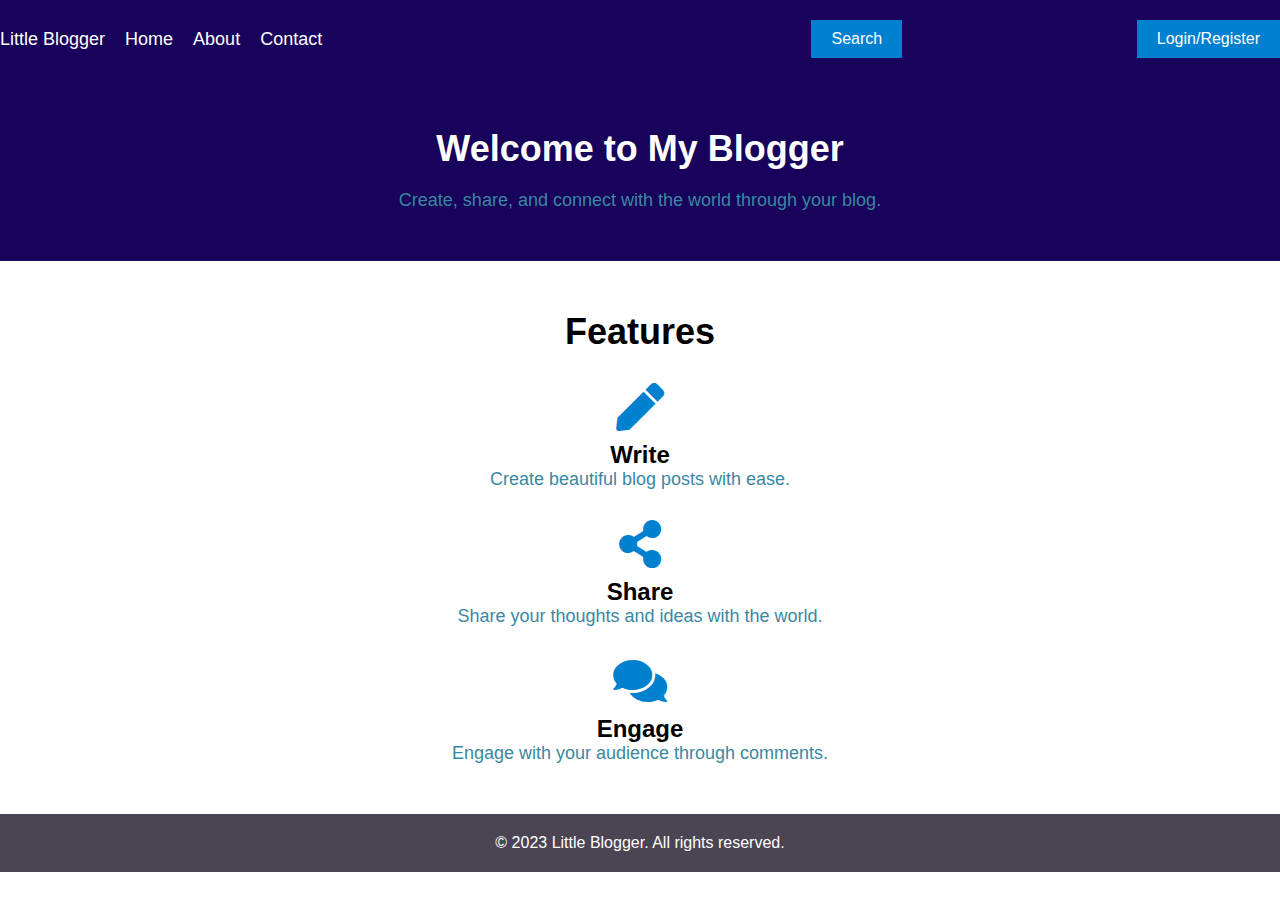
<file: index.html>
<!DOCTYPE html>
<html lang="en">
<head>
    <meta charset="UTF-8">
    <meta name="viewport" content="width=device-width, initial-scale=1.0">
    <title>Little Blogger</title>
    <link rel="stylesheet" href="style.css">
    <!-- Font Awesome for icons -->
    <link rel="stylesheet" href="https://cdnjs.cloudflare.com/ajax/libs/font-awesome/5.15.4/css/all.min.css">
</head>
<body>
    <header class="header">
        <!-- Inside the header section -->
        <div class="header__actions">
            <div class="header__links">
                <ul>
                    <li><a href="#">Little Blogger</a></li>
                    <li><a href="#">Home</a></li>
                    <li><a href="#">About</a></li>
                    <li><a href="#">Contact</a></li>
                </ul>
            </div>
            <button class="btn">Search</button>
            <button id="loginRegisterButton" class="btn">Login/Register</button>
        </div>
    </header>

    <main class="main">
        <section class="hero">
            <div class="container">
                <h2>Welcome to My Blogger</h2>
                <p>Create, share, and connect with the world through your blog.</p>
            </div>
        </section>

        <section class="features">
            <div class="container">
                <h2>Features</h2>
                <div class="feature">
                    <i class="fas fa-pen"></i>
                    <h3>Write</h3>
                    <p>Create beautiful blog posts with ease.</p>
                </div>
                <div class="feature">
                    <i class="fas fa-share-alt"></i>
                    <h3>Share</h3>
                    <p>Share your thoughts and ideas with the world.</p>
                </div>
                <div class="feature">
                    <i class="fas fa-comments"></i>
                    <h3>Engage</h3>
                    <p>Engage with your audience through comments.</p>
                </div>
            </div>
        </section>
    </main>

    <footer class="footer">
        <div class="container">
            <p>&copy; 2023 Little Blogger. All rights reserved.</p>
        </div>
    </footer>

    <!-- Login/Register Form Container -->
    <div id="loginRegisterFormContainer" class="form-container"></div>

    <!-- JavaScript for toggling form visibility and fetching form HTML -->
    <script>
        document.addEventListener('DOMContentLoaded', function() {
            const loginRegisterButton = document.getElementById('loginRegisterButton');
            const formContainer = document.getElementById('loginRegisterFormContainer');

            loginRegisterButton.addEventListener('click', function() {
                // Toggle form visibility
                formContainer.style.display = (formContainer.style.display === 'none' || formContainer.style.display === '') ? 'block' : 'none';

                // Fetch and inject login/register form HTML
                fetch('login_reg.html')
                    .then(response => response.text())
                    .then(html => {
                        formContainer.innerHTML = html;
                    });
            });
        });
        document.addEventListener('DOMContentLoaded', function() {
    const formContainer = document.getElementById('loginRegisterFormContainer');

    document.addEventListener('click', function(e) {
        if (e.target.id === 'registerLink') {
            e.preventDefault(); // Prevent the default link action
            fetch('register form.html') // Fetch the registration form
                .then(response => response.text())
                .then(html => {
                    formContainer.innerHTML = html; // Replace the current form with the registration form
                    formContainer.style.display = 'block'; // Make sure the form container is visible
                });
        } else if (e.target.id === 'loginLink') {
            e.preventDefault();
            fetch('login_reg.html')
                .then(response => response.text())
                .then(html => {
                    formContainer.innerHTML = html;
                    formContainer.style.display = 'block';
                });
        } else if (e.target.closest('.exit-button')) {
            e.preventDefault();
            formContainer.style.display = 'none'; // Close the form
        }
    });
});

    </script>
</body>
</html>
</file>
<file: style.css>
/* Resetting default margin and padding */
* {
  margin: 0;
  padding: 0;
  box-sizing: border-box;
}

/* Global styles */
body {
  font-family: Arial, sans-serif;
}

.container {
  max-width: 1200px;
  margin: 0 auto;
  padding: 0 20px;
}

/* Resetting default margin and padding */
* {
  margin: 0;
  padding: 0;
  box-sizing: border-box;
}

/* Global styles */
body {
  font-family: Arial, sans-serif;
}

.container {
  max-width: 1200px;
  margin: 0 auto;
  padding: 0 20px;
}

/* Header styles */
/* Resetting default margin and padding */
* {
  margin: 0;
  padding: 0;
  box-sizing: border-box;
}

/* Global styles */
body {
  font-family: Arial, sans-serif;
}

.container {
  max-width: 1200px;
  margin: 0 auto;
  padding: 0 20px;
}

/* Header styles */
/* Resetting default margin and padding */
* {
  margin: 0;
  padding: 0;
  box-sizing: border-box;
}

/* Global styles */
body {
  font-family: Arial, sans-serif;
}

.container {
  max-width: 1200px;
  margin: 0 auto;
  padding: 0 20px;
}

/* Resetting default margin and padding */
* {
  margin: 0;
  padding: 0;
  box-sizing: border-box;
}

/* Global styles */
body {
  font-family: Arial, sans-serif;
}

.container {
  max-width: 1200px;
  margin: 0 auto;
  padding: 0 20px;
}

/* Resetting default margin and padding */
* {
  margin: 0;
  padding: 0;
  box-sizing: border-box;
}

/* Global styles */
body {
  font-family: Arial, sans-serif;
}

.container {
  max-width: 1200px;
  margin: 0 auto;
  padding: 0 20px;
}

/* Header styles */
.header {
  background-color: #18025B;
  color: #fff;
  padding: 20px 0;
}

.header__logo h1 {
  font-size: 24px;
}

.header__nav ul {
  list-style: none;
}

.header__nav ul li {
  display: inline;
  margin-right: 20px;
}

.header__nav ul li a {
  color: #fff;
  text-decoration: none;
  font-size: 18px;
}

.header__actions {
  display: flex;
  align-items: center;
}

.header__actions .header__links {
  margin-right: auto; /* Push to the left */
}

.header__actions .header__links ul {
  list-style: none;
  display: flex;
}

.header__actions .header__links ul li {
  margin-right: 20px;
}

.header__actions .header__links ul li a {
  color: #fff;
  text-decoration: none;
  font-size: 18px;
}

.header__actions .header__links ul li a:hover {
  color: #00FFFF; /* Change color on hover */
}

.header__actions .btn {
  background-color: #0081CF;
  color: #fff;
  border: none;
  padding: 10px 20px;
  font-size: 16px;
  cursor: pointer;
  transition: background-color 0.3s;
  margin-left: auto; /* Push to the extreme right */
}

.header__actions .btn:hover {
  background-color: #005E9D; /* Change color on hover */
}


/* Main section styles */
.hero {
  background-color:#18025B;
  padding: 50px 0;
  text-align: center;
}

.hero h2 {
  font-size: 36px;
  margin-bottom: 20px;
  color: #fff; /* Change text color */
}

.hero p {
  font-size: 18px;
  color: #3A88A2;
}

.features {
  padding: 50px 0;
  text-align: center;
}

.features h2 {
  font-size: 36px;
  margin-bottom: 20px;
}

.feature {
  margin-top: 30px;
}

.feature i {
  font-size: 48px;
  color: #0081CF;
}

.feature h3 {
  font-size: 24px;
  margin-top: 10px;
}

.feature p {
  font-size: 18px;
  color: #3A88A2;
}

/* Footer styles */
.footer {
  background-color: #4B4453;
  color: #fff;
  padding: 20px 0;
  text-align: center;
}

.footer p {
  font-size: 16px;
}
</file>
